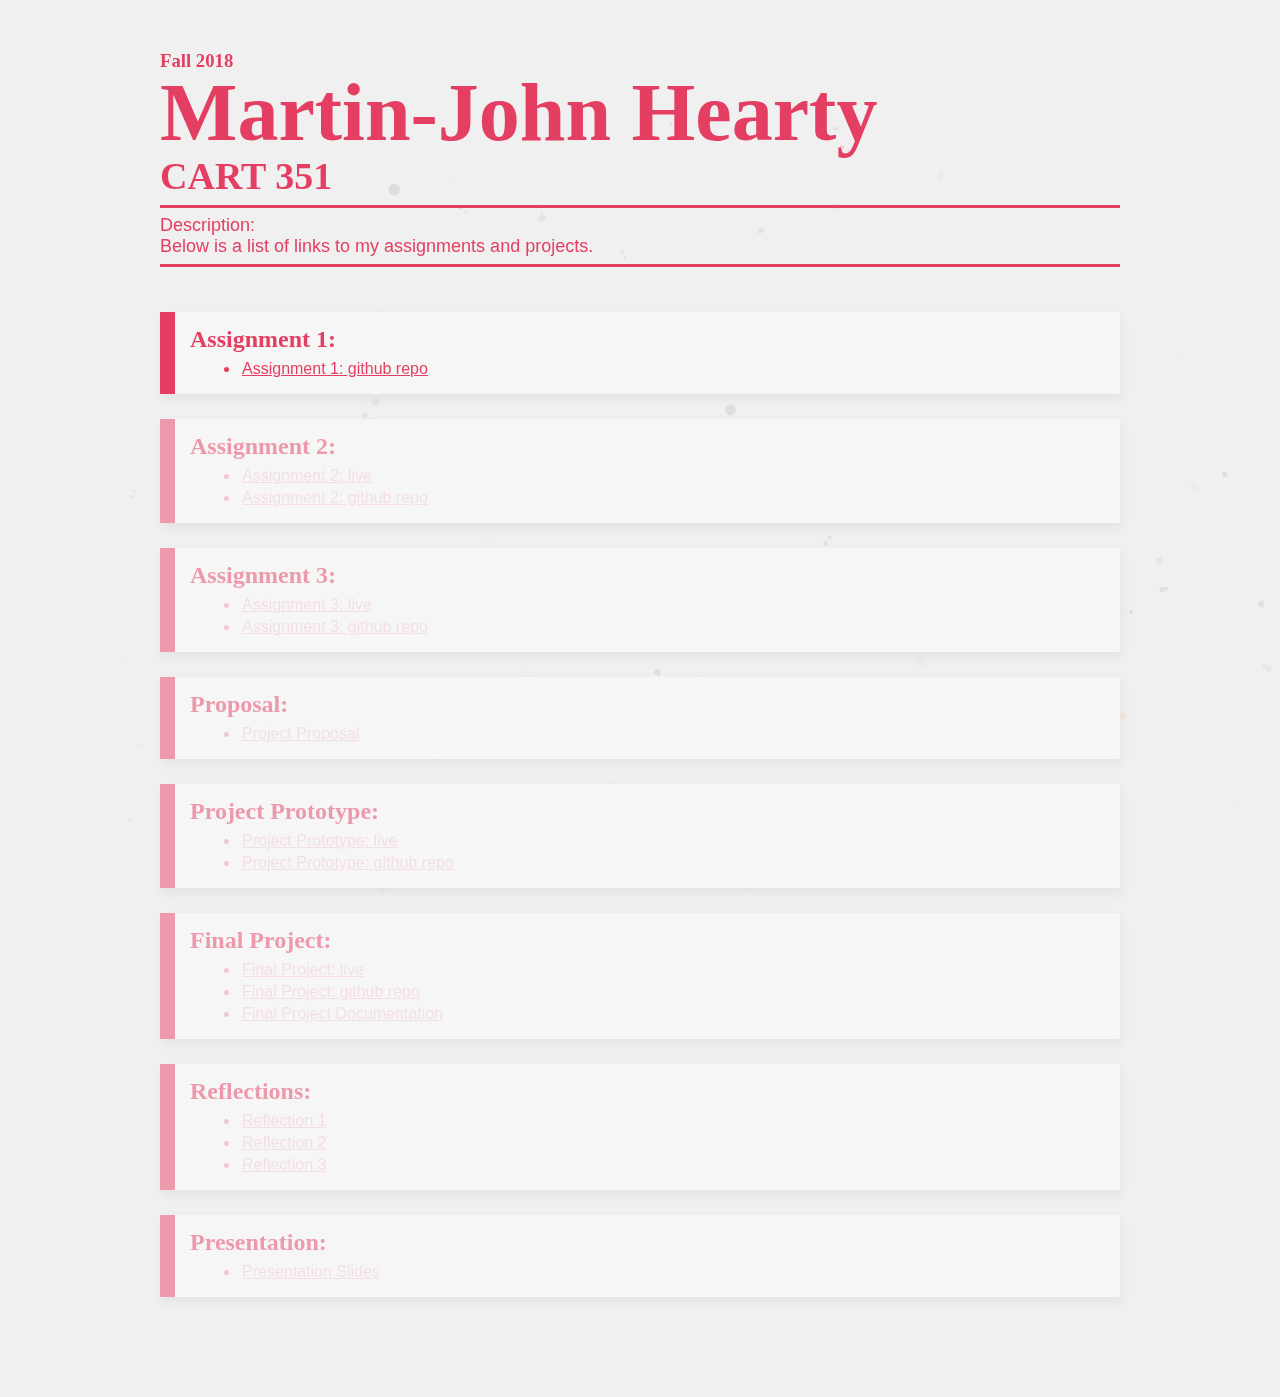
<file: Assignment1_Cart351/index.html>
<!DOCTYPE html>
<html lang="en" dir="ltr">
  <head>
    <meta charset="utf-8">
    <meta name="viewport" content="width=device-width,initial-scale=1">
    <meta name="author" content="Martin-John Hearty"/>
    <meta name="description" content="A list of links to my assignments and projects for Cart 351."/>
    <title>MJH CART 351</title>
    <link rel="stylesheet" type="text/css" href="css/main.css">
    <link rel="apple-touch-icon-precomposed" sizes="144x144" href="favicon/apple-touch-icon-144x144.png" />
    <link rel="apple-touch-icon-precomposed" sizes="120x120" href="favicon/apple-touch-icon-120x120.png" />
    <link rel="apple-touch-icon-precomposed" sizes="76x76" href="favicon/apple-touch-icon-76x76.png" />
    <link rel="icon" type="image/png" href="favicon/favicon-32x32.png" sizes="32x32" />
    <link rel="icon" type="image/png" href="favicon/favicon-16x16.png" sizes="16x16" />
    <script language="javascript" type="text/javascript" src="libraries/p5.min.js"></script>
    <script language="javascript" type="text/javascript" src="js/sketch.js"></script>
  </head>
  <body>
    <!-- the header div -->
    <header>
      <h3>Fall 2018</h3>
      <h1>Martin-John Hearty</h1>
      <h2>CART 351</h2>
      <hr>
        <p class="description">Description:<br>Below is a list of links to my assignments and projects.</p>
      <hr>
    </header>
    <!-- the main div -->
    <main>
      <div class="row_container">
        <div class="rows">
          <div class="vertical_line"></div>
          <h2>Assignment 1:</h2>
          <ul>
            <li><a href="https://github.com/MartinJohnH/CART-351-Assignment1" target="_blank"> Assignment 1: github repo</a></li>
          </ul>
        </div>
      </div>
      <div class="row_container">
        <div class="rows disable">
          <div class="vertical_line"></div>
          <h2>Assignment 2:</h2>
          <ul>
            <li><a href="https://hybrid.concordia.ca/m_hearty/pluvia/" target="_blank">Assignment 2: live</a></li>
            <li><a href="https://github.com/MartinJohnH/CART-351/tree/master/Assignment2_Cart%20351" target="_blank">Assignment 2: github repo</a></li>
          </ul>
        </div>
      </div>
      <div class="row_container">
        <div class="rows disable">
          <div class="vertical_line"></div>
          <h2>Assignment 3:</h2>
          <ul>
            <li><a href="#">Assignment 3: live</a></li>
            <li><a href="#">Assignment 3: github repo</a></li>
          </ul>
        </div>
      </div>
      <div class="row_container">
        <div class="rows disable">
          <div class="vertical_line"></div>
          <h2>Proposal:</h2>
          <ul>
            <li><a href="#">Project Proposal</a></li>
          </ul>
        </div>
      </div>
      <div class="row_container">
        <div class="rows disable">
          <div class="vertical_line"></div>
          <h2>Project Prototype:</h2>
          <ul>
            <li><a href="#">Project Prototype: live</a></li>
            <li><a href="#">Project Prototype: github repo</a></li>
          </ul>
        </div>
      </div>
      <div class="row_container">
        <div class="rows disable">
          <div class="vertical_line"></div>
          <h2>Final Project:</h2>
          <ul>
            <li><a href="#">Final Project: live</a></li>
            <li><a href="#">Final Project: github repo</a></li>
            <li><a href="#">Final Project Documentation</a></li>
          </ul>
        </div>
      </div>
      <div class="row_container">
        <div class="rows disable">
          <div class="vertical_line"></div>
          <h2>Reflections:</h2>
          <ul>
            <li><a href="#">Reflection 1</a></li>
            <li><a href="#">Reflection 2</a></li>
            <li><a href="#">Reflection 3</a></li>
          </ul>
        </div>
      </div>
      <div class="row_container">
        <div class="rows disable">
          <div class="vertical_line"></div>
          <h2>Presentation:</h2>
          <ul>
            <li><a href="#">Presentation Slides</a></li>
          </ul>
        </div>
      </div>
    </main>
  </body>
</html>
</file>
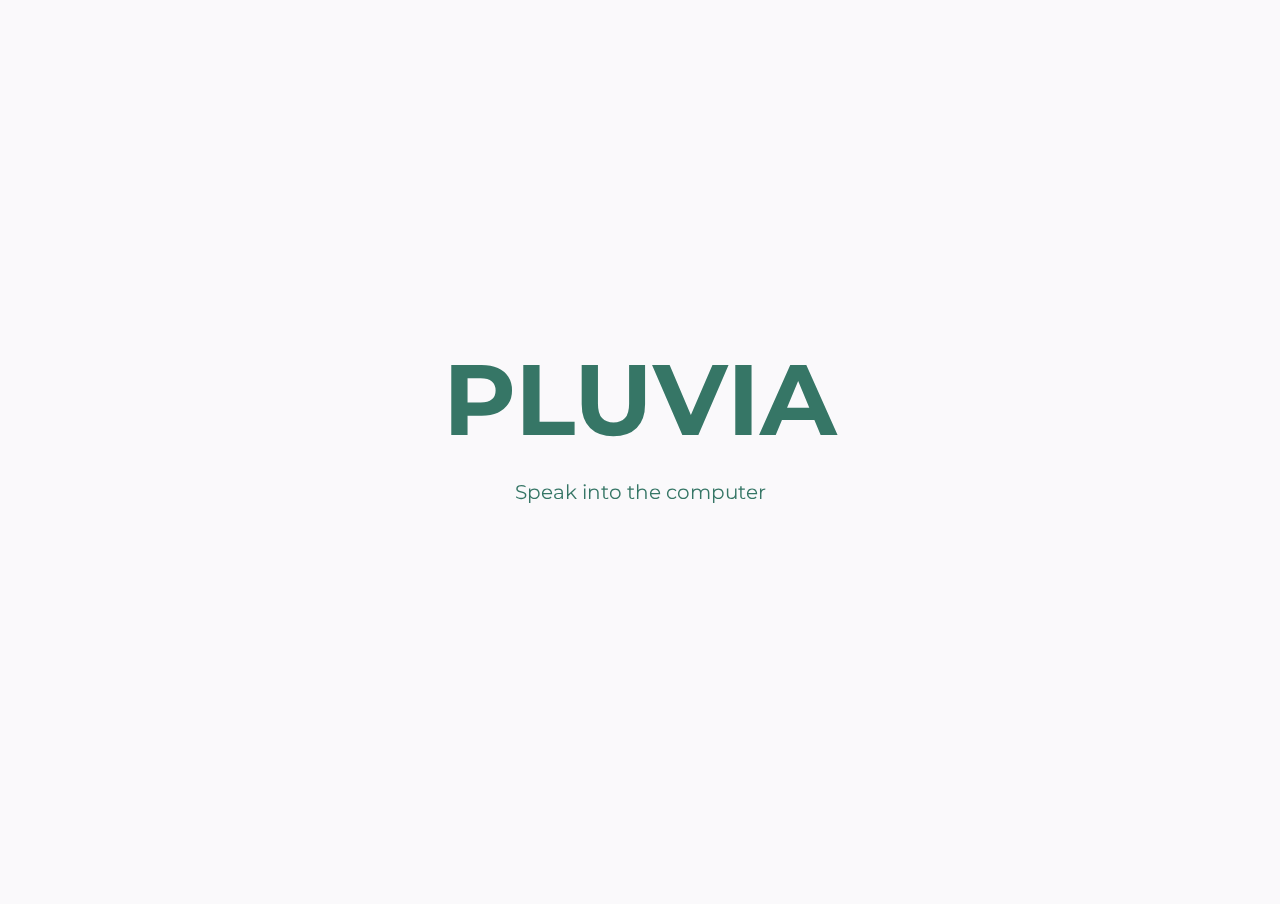
<file: Assignment2_Cart 351/index.html>
<!DOCTYPE html>
<html lang="en" dir="ltr">
  <head>
    <meta charset="utf-8">
    <title>PLUVIA</title>
    <meta name="viewport" content="width=device-width, initial-scale=1.0">
    <meta name="application-name" content="PLUVIA"/>
    <meta name="description" content="Cart 351 - Assignment 2, fall 2018" />
    <meta name="keywords" content="speech recognition, sound, animtion, cart 351, assignment" />
    <meta name="author" content="Martin-John Hearty & Andrea Mestre"/>
    <link rel="apple-touch-icon-precomposed" sizes="152x152" href="favicon/apple-touch-icon-152x152.png" />
    <link rel="apple-touch-icon-precomposed" sizes="144x144" href="favicon/apple-touch-icon-144x144.png" />
    <link rel="apple-touch-icon-precomposed" sizes="76x76" href="favicon/apple-touch-icon-76x76.png" />
    <link rel="icon" type="image/png" href="favicon/favicon-32x32.png" sizes="32x32" />
    <link rel="icon" type="image/png" href="favicon/favicon-16x16.png" sizes="16x16" />
    <link href="https://fonts.googleapis.com/css?family=Montserrat" rel="stylesheet">
    <style>
    #title{
      font-family: "Montserrat";
      font-size: 100px;
      color: #367666;
      text-align: center;
      animation-name: text-fade-in;
      animation-duration: 5s;
      margin: 0;
      transition: 1.5s opacity;
    }
    #instructions{
      font-family: "Montserrat";
      font-size: 20px;
      color: #367666;
      text-align: center;
      animation-name: text-fade-in;
      animation-duration: 7s;
      transition: 1.5s opacity;
    }
    @keyframes text-fade-in {
      from {opacity: 0;}
      to {opacity: 100;}
    }
 </style>
    <script language="javascript" type="text/javascript" src="libraries/p5.min.js"></script>
    <script language="javascript" type="text/javascript" src="libraries/p5.sound.min.js"></script>
    <script language="javascript" type="text/javascript" src="libraries/p5.speech.min.js"></script>
    <script language="javascript" type="text/javascript" src="js/sketch.js"></script>
    <script language="javascript" type="text/javascript" src="js/rippleObject.js"></script>
  </head>
  <body style="background-color: #FAF9FB; margin:0px; overflow: hidden;">
    <div class="loadScreen" style="position: absolute;top:50%;left: 50%;transform: translate(-50%, -60%);">
      <h1 id="title">PLUVIA</h1>
      <p id="instructions"></p>
    </div>
    <div id="p5_loading" style="position: absolute;"></div>
  </body>

</html>
</file>
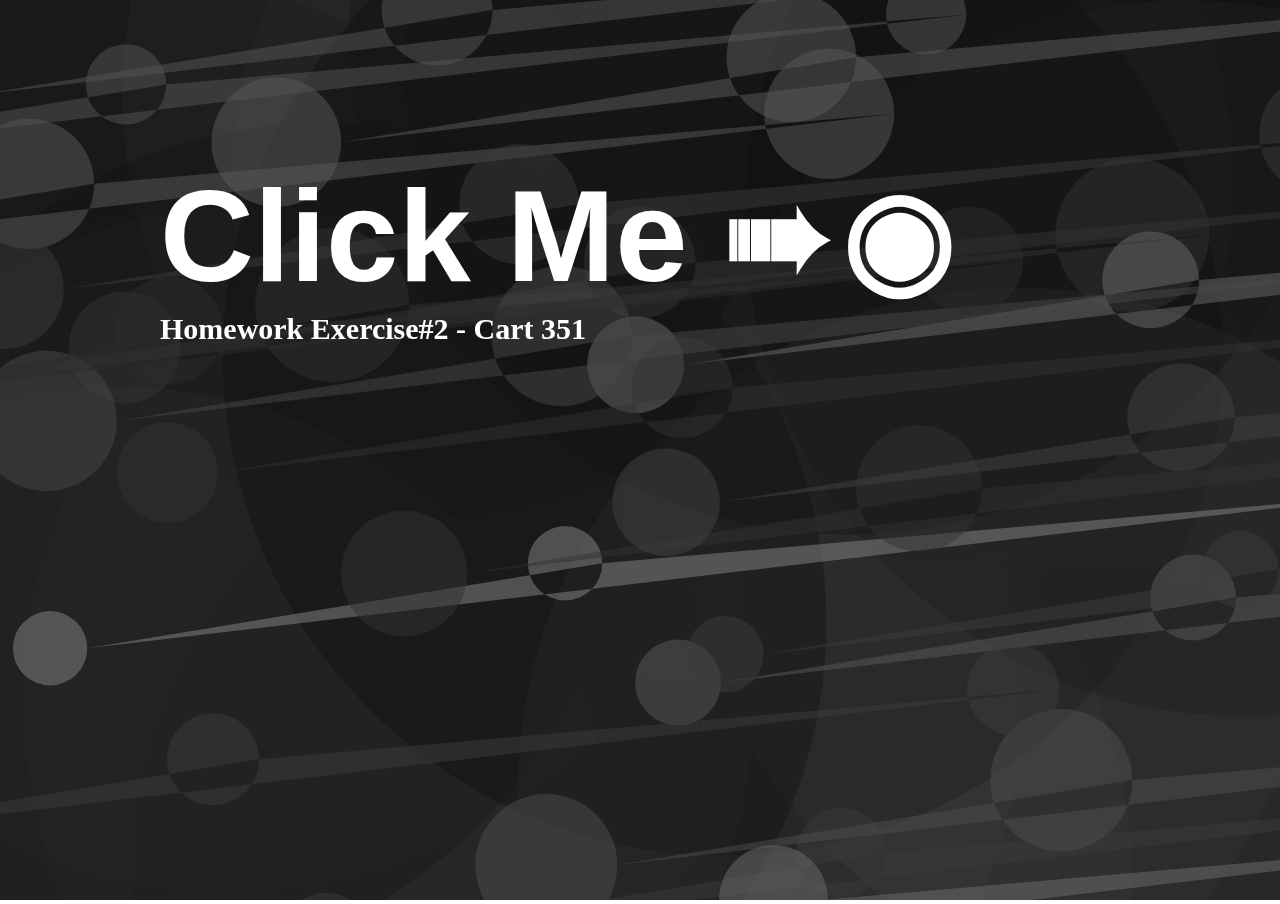
<file: Exercise2_Cart351/index.html>
<!DOCTYPE html>
<html>
<head>
  <title> EXERCISE 2 </title>
   <link rel="apple-touch-icon-precomposed" sizes="152x152" href="favicon/apple-touch-icon-152x152.png" />
   <link rel="apple-touch-icon-precomposed" sizes="144x144" href="favicon/apple-touch-icon-144x144.png" />
   <link rel="apple-touch-icon-precomposed" sizes="76x76" href="favicon/apple-touch-icon-76x76.png" />
   <link rel="icon" type="image/png" href="favicon/favicon-32x32.png" sizes="32x32" />
   <link rel="icon" type="image/png" href="favicon/favicon-16x16.png" sizes="16x16" />
  <style>
  body{
    margin:0;
    padding:0;
    overflow: hidden;
  }
  canvas{
    background:black;
    margin:0;
    padding:0;
  }
  h1{
    color: #ffffff;
    position: relative;
    margin: 10px;
    margin-bottom: 0px;
    font-family: Helvetica, sans-serif;
    font-size: 130px;
    z-index: 1;
    -webkit-user-select: none;
  }
  h3{
    color: #ffffff;
    position: relative;
    margin: 10px;
    margin-top: 0px;
    font-family: serif;
    font-size: 30px;
    z-index: 1;
    -webkit-user-select: none;
  }
  .text{
    position: absolute;
    margin: 150px;

  }
  #button:hover{
    opacity: 0.75;
  }
  </style>
  <script>

  window.onload = function(){
    let canvas = document.getElementById('testCanvas');
    let canvasContext = canvas.getContext('2d');
    canvas.width = window.innerWidth;
    canvas.height = window.innerHeight;

    //let ellipse1 = new myRunningEllipse(canvas.width/2,canvas.height/2, 15,"#75787B", "#292C34");
    const MAX_ELLIPSES = 20;
    const MAX_BGELLIPSES = 20;
    let ellipseList = [];
    let bgEllipseList = [];
    for (let i =0; i< MAX_BGELLIPSES;i++){
      bgEllipseList.push(new bgEllipse((Math.random(0,1)*canvas.width),(Math.random(0,1)*canvas.height), 500, Math.floor(Math.random()*(75-12+1)+12),i, 33));
    }
    for (let i =0; i< MAX_ELLIPSES;i++){
      ellipseList.push(new pulsatingEllipse((Math.random(0,1)*canvas.width),(Math.random(0,1)*canvas.height), Math.floor(Math.random()*(65-25+1)+25),Math.floor(Math.random()*(150-40+1)+40), "#292C34", (Math.floor(Math.random(0,1)*4))+1));
    }
    let timer = setInterval(pulse,1000);
    let toggle = false;
    function pulse(){
      toggle = !toggle;
    }
    let timer2 = setInterval(pulse2, 300);
    let toggle2 = false;
    function pulse2(){
      toggle2 = !toggle2;
    }
    let arrow = document.getElementById("arrow");
    let button = document.getElementById("button");
    let keyCliked = false;
    let j = 10;
    var myWindow;
    let black_colour = 1;

    document.body.onkeyup = function(e){
      if(e.keyCode === 27){
        keyCliked = true;
        j = 10;
      }
    }
    setInterval(textSize, 100);
    let textTimer = false;
    function textSize()
    {
      textTimer = !textTimer;
    }

    let header = document.getElementById("header");
    let isMousePressedDown = true;
    header.addEventListener('mousedown', (event) => {
      isMousePressedDown = true;
      requestAnimationFrame(runAni2);
      function runAni2(){
        if(isMousePressedDown){
          if(textTimer){
            header.style.fontSize = "150px";
          }else{
            header.style.fontSize = "130px";
          }
          requestAnimationFrame(runAni2);
        }
      }

    });
    header.addEventListener('mouseup', (event) => {
      header.style.fontSize = "130px";
      isMousePressedDown = false;
    });

    button.addEventListener('click', (event) => {
        if(j >= 900){
          keyCliked = true;
          j = 10;
          black_colour = black_colour*-1;
          if(black_colour === -1){
            document.body.style.filter = "invert(100%)";
          }else{
            document.body.style.filter = "invert(0%)";
          }
          return;
        }
        keyCliked = false;
        let left = (screen.width);
        let top = ((screen.height));
        myWindow = window.open(`animated.html?|${j}|${black_colour}`, "myWindow", `width=${canvas.width-j},height=${canvas.height-j}, top= ${top} , left= ${left}`);
        j+=100;
        setTimeout(delay, 1500);
        function delay() {
          myWindow.close();
          if(!keyCliked){
            document.getElementById('button').click();
          }
        }
    });

    requestAnimationFrame(runAni);
    function runAni(){
      canvasContext.clearRect(0, 0, canvas.width, canvas.height);
      for (let i =0; i< MAX_BGELLIPSES;i++){
        bgEllipseList[i].render();
      }
      for (let i =0; i< MAX_ELLIPSES;i++){
        ellipseList[i].render(toggle);
      }

      requestAnimationFrame(runAni);
    }

    function pulsatingEllipse(x,y,r,c,s,gS){
      this.xPos = x;
      this.yPos = y;
      this.radius = r;
      this.fillColour = c;
      this.stroleColour = s;
      this.growthSpeed = gS;
      this.render = function(toggle){
        if(!toggle){
          this.radius+=(this.growthSpeed+2)/10;
        }else{
          this.radius-=(this.growthSpeed+2)/10;
        }
        if(this.radius <= 0){
          this.radius = 0.2;
        }
        if(!toggle2){
          arrow.style.marginLeft = "-5px";
          button.style.marginLeft = "+5px";
        }else{
          arrow.style.marginLeft = "0px";
          button.style.marginLeft = "0px";
        }
        canvasContext.fillStyle = `rgba(${this.fillColour},${this.fillColour},${this.fillColour}, 0.5)`;
        canvasContext.strokeStyle = this.stroleColour;
        canvasContext.lineWidth = 4;
        canvasContext.beginPath();
        canvasContext.arc(this.xPos,this.yPos,this.radius,0, Math.PI * 2, true);
        canvasContext.arc(this.xPos+800,this.yPos-70,this.radius,0, Math.PI * 2, true);
        canvasContext.arc(this.xPos-515,this.yPos+85,this.radius,0, Math.PI * 2, true);
        canvasContext.fill();
        //canvasContext.stroke();
        canvasContext.closePath();
      }
    }
    function bgEllipse(x,y,r,c,id,turn, s){
      this.xPos = x;
      this.yPos = y;
      this.radius = r;
      this.fillColour = c;
      this.strokeColour = s;
      this.ellipseID = id;
      this.isPressed =false;

      this.fillOpacity = 0.4;

      this.render =function(){
        canvasContext.fillStyle = `rgba(${this.fillColour},${this.fillColour},${this.fillColour}, ${this.fillOpacity})`;
        canvasContext.strokeStyle = this.strokeColour;
        canvasContext.beginPath();
        canvasContext.arc(this.xPos,this.yPos,this.radius,0,Math.PI * 2,true);
        canvasContext.fill();
        canvasContext.closePath();
      }
      this.hitTestDown =function(event){
       //use distance formula
       if(Math.sqrt(Math.pow((event.clientX-this.xPos),2) + Math.pow((event.clientY - this.yPos),2))< this.radius){
         this.isPressed = true;
         //console.log(`ellipse ${this.ellipseID} was pressed: ${this.isPressed} `);
       }
     }
    }
  } //on load

  window.onresize = function(){
    let canvas = document.getElementById('testCanvas');
    let canvasContext = canvas.getContext('2d');
    canvas.width = window.innerWidth;
    canvas.height = window.innerHeight;
  }

  </script>
</head>
<body style="filter: invert(0%);">
  <div class="text">
    <h1> <span id="header" style="font-size: 130px;">Click Me</span> <span id="arrow" style="margin-left:0px; padding-right:10px;">&#10144;</span><span id="button" style="margin-left:0px; cursor: pointer; -webkit-user-select: none;">&#9673;</span></h1>
    <h3>Homework Exercise#2 - Cart 351</h3>
  </div>
  <canvas id="testCanvas">
</body>
</html>
</file>
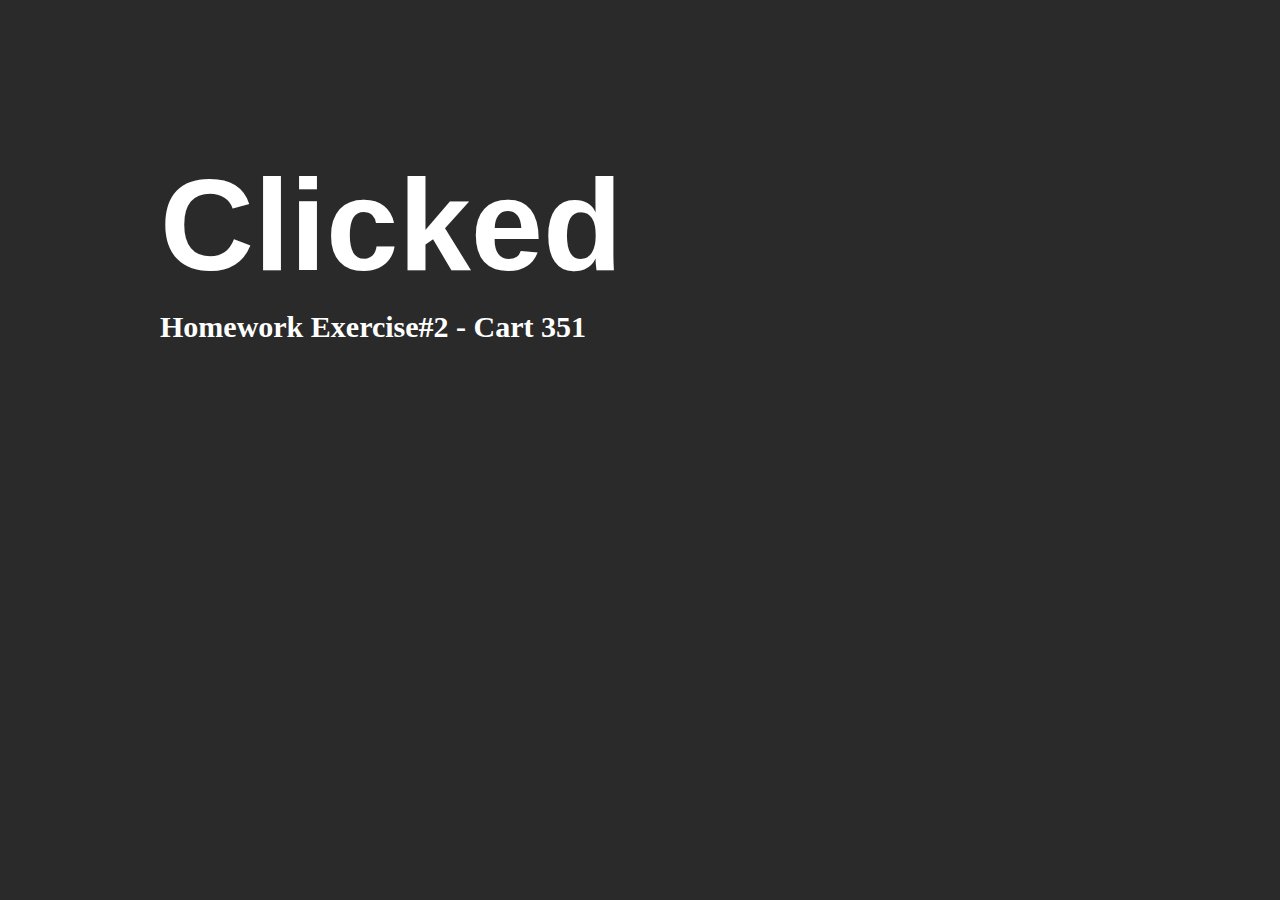
<file: Exercise2_Cart351/animated.html>
<!DOCTYPE html>
<html lang="en" dir="ltr">
  <head>
    <meta charset="utf-8">
    <title></title>
    <style>
    body{
      margin:0;
      padding:0;
      overflow: hidden;
    }
    canvas{
      margin:0;
      padding:0;
    }
    h1{
      position: relative;
      margin: 10px;
      font-family: Helvetica, sans-serif;
      z-index: 1;
      -webkit-user-select: none;
      animation: wiggle 0.2s infinite;
    }
    h3{
      position: relative;
      margin: 10px;
      font-family: serif;
      font-size: 30px;
      z-index: 1;
      -webkit-user-select: none;
      animation: wiggle 0.2s infinite;
    }
    .text{
      position: absolute;
      animation: wiggle 0.4s infinite;
    }
    @keyframes wiggle {
      0% { transform: rotate(0deg); }
      80% { transform: rotate(0deg); }
      85% { transform: rotate(5deg); }
      95% { transform: rotate(-5deg); }
      100% { transform: rotate(0deg); }
    }

    </style>
    <script>
    let w = window.innerWidth;
    let h = window.innerHeight;

    window.onload = function(){
      let words = window.location.href.split('|');
      let b3 = words[2];
      let text = document.getElementById('text');
      let header = document.getElementById('header');
      console.log(b3);
      if(b3 === "1"){
        document.body.style.backgroundColor = "#2A2A2A";
        text.style.color = "#ffffff";
      }else if(b3 === "-1"){
        document.body.style.backgroundColor = "#DEDEDE";
        text.style.color = "#000000";
      }

      let wordList = [];
      wordList.push("Clicked");
      wordList.push("What's going on?");
      wordList.push("Why are you doing this?");
      wordList.push("Hello?");
      wordList.push("Anyone?");
      wordList.push("Is this the end?");
      wordList.push("Make it stop!");
      wordList.push("Noooooooooooo");

      let margins = 75;

      //10, 85, 160, 235, 310, 385, 460
      if((words[1]) == 10){
        header.innerHTML = wordList[0];
      }else if((words[1]) == 110){
        header.innerHTML = wordList[1];
      }else if((words[1]) == 210){
        text.style.margin = `${margins}px ${margins}px ${margins}px ${margins}px`;
        header.innerHTML = wordList[2];
      }else if((words[1]) == 310){
        text.style.margin = `${margins}px ${margins}px ${margins}px ${margins}px`;
        header.innerHTML = wordList[3];
      }else if((words[1]) == 410){
        text.style.margin = `${margins}px ${margins}px ${margins}px ${margins}px`;
        header.innerHTML = wordList[4];
      }else if((words[1]) == 510){
        text.style.margin = `${margins-30}px ${margins-30}px ${margins-30}px ${margins-30}px`;
        header.style.fontSize = "103px";
        header.innerHTML = wordList[5];
      }else if((words[1]) == 610){
        text.style.margin = `${margins-70}px ${margins-70}px ${margins-70}px ${margins-70}px`;
        header.style.fontSize = "103px";
        header.innerHTML = wordList[6];
      }else if((words[1]) == 710){
        text.style.margin = `${margins-90}px ${margins-90}px ${margins-90}px ${margins-90}px`;
        header.style.fontSize = "103px";
        header.innerHTML = wordList[7];
      }
    }
    //he window resizes 35 times before it should close close.

    </script>
  </head>
  <body style="background-color: #2A2A2A;">
    <div id="text" style="margin: 150px 150px 150px 150px; color: #ffffff;">
      <h1 id="header" style="font-size: 130px;">Clicked</h1>
      <h3>Homework Exercise#2 - Cart 351</h3>
    </div>
  </body>
</html>
</file>
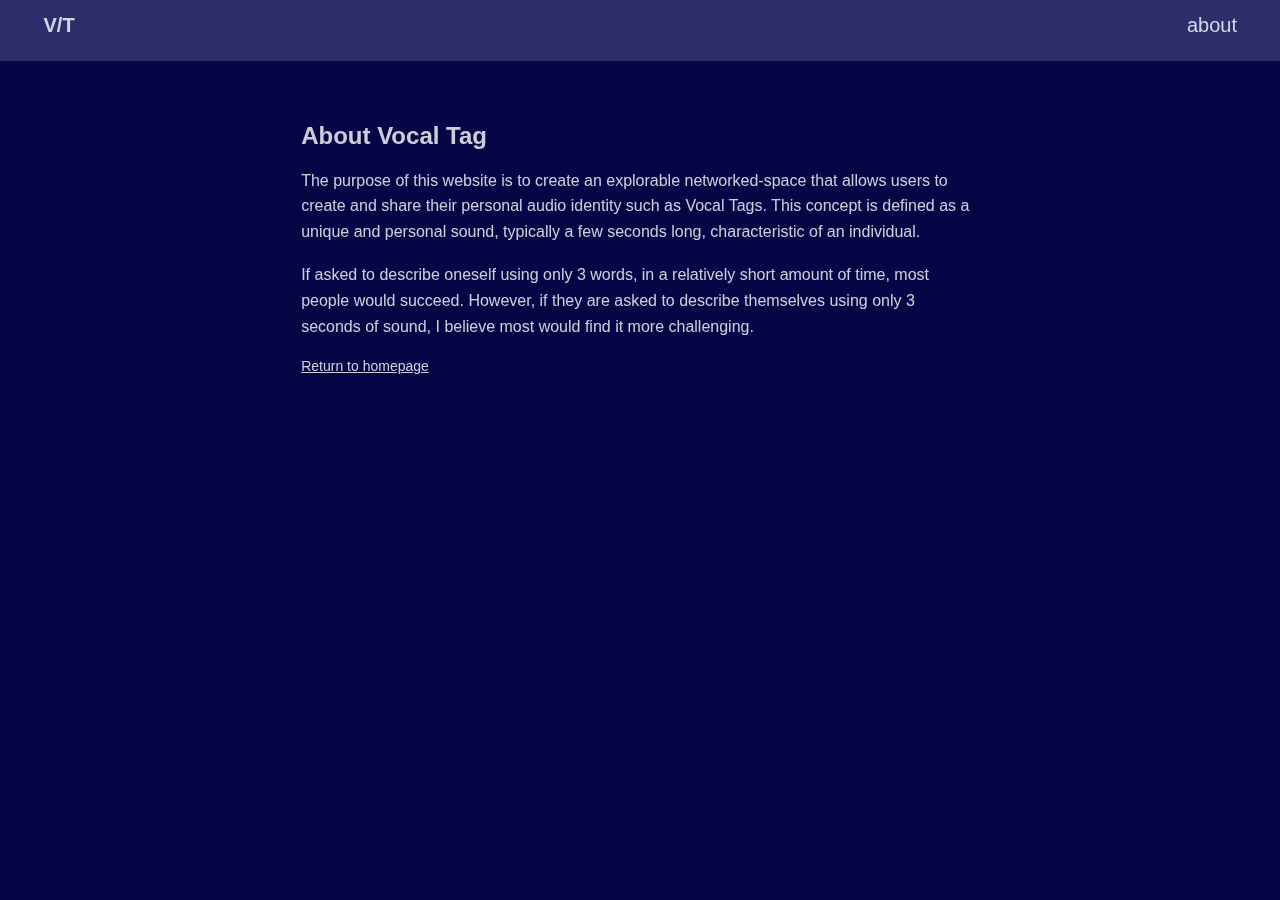
<file: FinalProject_Cart351/public/about.html>
<!DOCTYPE html>
<html lang="en" dir="ltr">
  <head>
    <meta charset="utf-8">
    <meta name="viewport" content="width=device-width,initial-scale=1">
    <meta name="author" content="Martin-John Hearty">
    <meta name="description" content="A Vocal Tag is a short, personalized, sound clip that you record, upload, and share. Create Yours!">
    <meta name="keywords" content="vocal, tag, audio, drop, beat, clip, voice, recording, sounds">
    <meta name="title" content="Vocal Tag - Short, Personalized, Sound Clips">
    <title>Vocal Tag</title>
    <link rel="stylesheet" type="text/css" href="css/main.css">
  </head>
  <body style="background-color: #060647">
    <div id="main_grid" class="grid_container">

      <div id="headerLeft" class="headerLeft">
        <div class="empty_header"></div>
        <div class="empty_headerR"></div>
        <div class="empty_headerL"></div>
        <a id="logo" href="./">V/T</a>
      </div>

      <div class="headerMid">
        <div id="arch" class="arch">
          <div class="empty_header"></div>
          <div class="empty_header2"></div>
          <div class="empty_headerR"></div>
          <div class="empty_headerL"></div>
          <div class="empty_headerR2"></div>
          <div class="empty_headerL2"></div>
          <div class="plus_button_area"></div>
          <div class="plus_button_area2"></div>
        </div>
      </div>

      <div id="headerRight" class="headerRight">
        <div class="empty_header"></div>
        <div class="empty_headerR"></div>
        <div class="empty_headerL"></div>
        <a id="about" href="#">about</a>
      </div>
      <div class="aboutText">
        <h2>About Vocal Tag</h2>
        <br>
        <p>The purpose of this website is to create an explorable networked-space that allows users to create and share their personal audio identity such as Vocal Tags. This concept is defined as a unique and personal sound, typically a few seconds long, characteristic of an individual.</p>
        <br>
        <p>If asked to describe oneself using only 3 words, in a relatively short amount of time, most people would succeed. However, if they are asked to describe themselves using only 3 seconds of sound, I believe most would find it more challenging.</p>
        <br>
        <a class="backButton" href="./">Return to homepage</a>
      </div>
      </div>
  </body>
</html>
</file>
<file: Assignment1_Cart351/css/main.css>
body {
  margin: 0 auto;
  width: 75vw;
  padding: 0px;
  background-color: #F0F0F0;
}
canvas {
  position:fixed;
  top: 0;
  left: 0;
  z-index: -1;
}
header {
  margin: 50px 0px 25px 0px;
}
header h1, header h2, header h3 {
  margin: 0px;
  font-family: 'Didot', serif;
  letter-spacing: 0px;
  color: #E43F62;
}
header h1 {
  line-height: 65px;
  font-size: 65px;
}
header h2 {
  font-size: 38px;
}
header hr {
  margin: 7px 0px 7px 0px;
  height: 3px;
  border: none;
  background: #E43F62;
}
header p.description {
  margin: 0px;
  font-size: 18px;
  font-family: sans-serif;
  color: #E43F62;
}
main {
  margin: 45px 0px 100px 0px;
}
main h2 {
  position: relative;
  margin: 12px 0px 0px 30px;
  font-family: 'Didot', serif;
  letter-spacing: 0px;
  color: #E43F62;
}
.rows {
  position: relative;
  margin: 25px 0px 25px 0px;
  padding: 2px 0px 2px 0px;
  min-height: 60px;
  background-color: #F6F6F6;
  box-shadow: 2px 5px 10px #E3E3E3;
  transition: all ;
  transition-timing-function: cubic-bezier(0.42, 0, 0.58, 1);
  transition: 0.5s;
  display: block;
  flex-flow: row wrap;
}
.row_container:hover .rows {
  left: -25px;
}
.row_container:hover .rows > .vertical_line {
  background-color: #FF8F00;
}
.row_container:hover .rows > h2, .row_container:hover .rows > ul li, .row_container:hover .rows > ul li a {
  color: #FF8F00;
}
.vertical_line {
  position: absolute;
  top:0px;
  width: 15px;
  height: 100%;
  background-color: #E43F62;
}
ul {
  position: relative;
  margin: 5px 40px 12px 40px;
  flex-flow: row wrap;
}
li {
  color: #E43F62;
}
a {
  display: block;
  padding: 2px;
  font-family: sans-serif;
  color: #E43F62;
}
.disable :not(.rows) {
  cursor: not-allowed;
  opacity: 0.5;
}
@media only screen and (min-width: 768px) {
  header h1 {
    line-height: 82px;
    font-size: 82px;
  }
}
</file>
<file: FinalProject_Cart351/public/css/main.css>
/* declaring variables */
:root {
  --font-sans-serif: 'Open Sans', sans-serif;
  --header-color: rgba(58, 60, 120, 0.75);
  --button-color: rgba(20, 20, 20, 0.25);
  --button-color-hover: rgba(20, 20, 20, 0.5);
  --green-acent: rgba(106, 188, 59, 1);
  --link-size: 20px;
  --text-color: rgba(255, 255, 255, 0.8);
}

* { margin: 0; overflow: hidden; padding: 0; }
body { position:fixed; }
#defaultCanvas0 { opacity: 0.65; position: absolute; top: 0; z-index: -10; }
#soundWaveCanvas { height: 100%; width: 100%;}

/* anchor tags */
a { color: var(--text-color); font-family: var(--font-sans-serif); font-size: var(--link-size); text-decoration: none; }
    a#logo {
      background-color: var(--header-color);
      font-weight: bold;
      padding-top: 1.5vh;
      padding-left: 0.5px;
    }
    a#about {
      background-color: var(--header-color);
      font-weight: lighter;
      grid-area: about;
      text-align: right;
      padding-top: 1.5vh;
    }
    a.backButton{
      font-size: 14px;
      text-decoration: underline;
    }

/* header tags */
h1 { color: var(--text-color); font-family: var(--font-sans-serif); }
    .title h1 {
      font-size: 65px;
      transform: scale(1,1.2); /* W3C */
        -webkit-transform: scale(1,1.2); /* Safari and Chrome */
        -moz-transform: scale(1,1.2); /* Firefox */
        -ms-transform: scale(1,1.2); /* IE 9 */
        -o-transform: scale(1,1.2); /* Opera */
    }
    .header_instructions h1 {
      font-size: 40px;
    }

h2 { color: var(--text-color); font-family: var(--font-sans-serif); }


h4 { color: var(--text-color); font-family: var(--font-sans-serif); }
    .title h4 {
      font-size: 20px;
      font-weight: lighter;
    }
p{ color: var(--text-color); font-family: var(--font-sans-serif); font-size: 16px;}
    .aboutText p{
      line-height: 1.6;
    }

.title {
  grid-area: title;
  margin-top: 70px;
  text-align: center;
}
.aboutText{
  grid-column: 2/3;
  grid-row: 2/3;
}
fieldset{
  border:0 none;
}
input[type=file]{
  height: 100%;
  width: 100%;
  background-color: #fff;
  opacity: 0;
  grid-row: 1/3;
  grid-column: 1/2;
}
.submit_Container{
  height: 100%;
  width: 100%;
  background-color: #fff;
  opacity: 0;
  grid-row: 1/3;
  grid-column: 1/2;
  display: none;
}
input[type=submit]{
  height: 100%;
  width: 100%;
  background-color: #000;
  opacity: 0;
}
input[type=text]{
  display: none;
  opacity: 0;
}
audio{
  display: none;
}

/* girds */
.grid_container {
  display: grid;
  grid-template-areas:
    "headerLeft headerMid headerRight"
    ". nestedGrid ."
    ". nestedGrid ."
    "footer footer footer";
  grid-template-columns: 1fr 2.25fr 1fr;
  grid-template-rows: 2fr 11.2fr 0.6fr 1fr;
  height: 100vh;
  width: 100vw;
  z-index: -7;
}
.grid_container2 {
  display: grid;
  grid-template-areas:
    "headerLeft headerMid headerRight"
    ". nestedGrid ."
    ". nestedGrid ."
    "footer footer footer";
  grid-template-columns: 1fr 2.25fr 1fr;
  grid-template-rows: 2fr 11.2fr 0.6fr 1fr;
  height: 100vh;
  width: 100vw;
  z-index: -7;
}
.headerLeft {
  display: grid;
  grid-area: headerLeft;
  grid-template-areas:
    "emptyHeaderL logo emptyHeaderR"
    ". . .";
  grid-template-columns: 0.2fr 1fr 0.2fr;
  grid-template-rows: 1fr 1fr;
}
.headerLeft2 {
  display: grid;
  grid-area: headerLeft;
  grid-template-areas:
    "emptyHeaderL logo emptyHeaderR"
    "emptyHeader emptyHeader emptyHeader";
  grid-template-columns: 0.2fr 1fr 0.2fr;
  grid-template-rows: 1fr 1fr;
}
.headerMid {
  display: grid;
  grid-area: headerMid;
  grid-template-areas:
    " arch "
    " arch ";
  grid-template-columns: 1fr;
  grid-template-rows: 1fr 1fr;
}
.headerRight {
  display: grid;
  grid-area: headerRight;
  grid-template-areas:
    "emptyHeaderL about emptyHeaderR"
    ". . .";
  grid-template-columns: 0.2fr 1fr 0.2fr;
  grid-template-rows:  1fr 1fr;
}
.headerRight2 {
  display: grid;
  grid-area: headerRight;
  grid-template-areas:
    "emptyHeaderL about emptyHeaderR"
    "emptyHeader emptyHeader emptyHeader";
  grid-template-columns: 0.2fr 1fr 0.2fr;
  grid-template-rows:  1fr 1fr;
}
.empty_header {
  background-color: var(--header-color);
  grid-area: emptyHeader;
}
.empty_header2 {
  background-color: var(--header-color);
  grid-area: emptyHeader2;
}
.empty_headerR {
  background-color: var(--header-color);
  grid-area: emptyHeaderR;
}
.empty_headerR2 {
  background-color: var(--header-color);
  grid-area: emptyHeaderR2;
}
.empty_headerL {
  background-color: var(--header-color);
  grid-area: emptyHeaderL;
}
.empty_headerL2 {
  background-color: var(--header-color);
  grid-area: emptyHeaderL2;
}
.arch {
  display: grid;
  grid-area: arch;
  grid-template-areas:
    "emptyHeader emptyHeader emptyHeader"
    "emptyHeaderL plusButton emptyHeaderR"
    ". plusButton .";
    ". . .";
  grid-template-rows: 1fr 1fr 1fr 1fr;
  grid-template-columns: 2fr 1fr 2fr;
}
.arch2 {
  display: grid;
  grid-area: arch;
  grid-template-areas:
    "emptyHeader emptyHeader emptyHeader"
    "emptyHeaderL plusButton emptyHeaderR"
    "emptyHeaderL2 plusButton emptyHeaderR2"
    "emptyHeader2 emptyHeader2 emptyHeader2";
  grid-template-rows: 1fr 1fr 1fr 1fr;
  grid-template-columns: 2fr 1fr 2fr;
}
.plus_button_area {
  background-color: var(--header-color);
  grid-column: 2/3;
  grid-row: 2/3;
  z-index: -9;
}
.plus_button_area2 {
  background-color: var(--header-color);
  display: none;
  grid-column: 2/3;
  grid-row: 3/4;
  z-index: -9;
}
.plus_button {
  /* background: url('../images/circle.svg'); */
  background-color: #6abc3b;
  background-position: center;
  background-repeat: no-repeat;
  background-size: contain;

  -moz-background-clip: border;
  -webkit-background-clip: border;
  background-clip: border-box;

  -moz-background-clip: padding;
  -webkit-background-clip: padding;
  background-clip: padding-box;

  -moz-background-clip: content;
  -webkit-background-clip: content;
  background-clip: content-box;

  border: 7px solid rgba(0, 0, 0, 0.25);
  border-radius: 100%;
  grid-area: plusButton;
  height: 7vh;
  width: 7vh;
  margin: 0 auto;
  margin-top: -7px;
}
.plus_symbol {
  background: url('../images/circle.svg');
  background-repeat: no-repeat;
  height: 7vh;
  width: 7vh;
  margin: 0 auto;
  transition: background 0.2s ease-in;
}
.plus_symbol:hover {
  background: url('../images/circle2.svg');
  background-repeat: no-repeat;
  height: 7vh;
  width: 7vh;
  margin: 0 auto;
  transition: background 0.2s ease-in;
}
.plus_symbol2 {
  animation: rotate-plus 0.2s cubic-bezier(.62,0,.71,.7) 0s 1 normal forwards;
    -webkit-animation: rotate-plus 0.2s cubic-bezier(.62,0,.71,.7) 0s 1 normal forwards;
    -moz-animation: rotate-plus 0.2s cubic-bezier(.62,0,.71,.7) 0s 1 normal forwards;
    -ms-animation: rotate-plus 0.2s cubic-bezier(.62,0,.71,.7) 0s 1 normal forwards;
    -o-animation: rotate-plus 0.2s cubic-bezier(.62,0,.71,.7) 0s 1 normal forwards;
  background: url('../images/circle.svg');
  background-repeat: no-repeat;
  height: 7vh;
  width: 7vh;
  margin: 0 auto;
  transition: background 0.15s ease-in;
}
.plus_symbol2:hover {
  animation: rotate-plus 0.2s cubic-bezier(.62,0,.71,.7) 0s 1 normal forwards;
    -webkit-animation: rotate-plus 0.2s cubic-bezier(.62,0,.71,.7) 0s 1 normal forwards;
    -moz-animation: rotate-plus 0.2s cubic-bezier(.62,0,.71,.7) 0s 1 normal forwards;
    -ms-animation: rotate-plus 0.2s cubic-bezier(.62,0,.71,.7) 0s 1 normal forwards;
    -o-animation: rotate-plus 0.2s cubic-bezier(.62,0,.71,.7) 0s 1 normal forwards;
  background: url('../images/circle2.svg');
  background-repeat: no-repeat;
  height: 7vh;
  width: 7vh;
  margin: 0 auto;
  transition: background 0.15s ease-in;
}
.plus_symbol3 {
  animation: rotate-plus2 0.12s cubic-bezier(.62,0,.71,.7) 0s 1 normal forwards;
    -webkit-animation: rotate-plus2 0.12s cubic-bezier(.62,0,.71,.7) 0s 1 normal forwards;
    -moz-animation: rotate-plus2 0.12s cubic-bezier(.62,0,.71,.7) 0s 1 normal forwards;
    -ms-animation: rotate-plus2 0.12s cubic-bezier(.62,0,.71,.7) 0s 1 normal forwards;
    -o-animation: rotate-plus2 0.12s cubic-bezier(.62,0,.71,.7) 0s 1 normal forwards;
  background: url('../images/circle.svg');
  background-repeat: no-repeat;
  height: 7vh;
  margin: 0 auto;
  width: 7vh;
  transition: background 0.15s ease-in;
}
.plus_symbol3:hover {
  background: url('../images/circle2.svg');
  background-repeat: no-repeat;
  height: 7vh;
  width: 7vh;
  margin: 0 auto;
  transition: background 0.15s ease-in;
}
@keyframes rotate-plus {
  from {transform: rotate(0deg);}
  to {transform: rotate(45deg);}
}
@-webkit-keyframes rotate-plus {
  from {transform: rotate(0deg);}
  to {transform: rotate(45deg);}
}
@-moz-keyframes rotate-plus {
  from {transform: rotate(0deg);}
  to {transform: rotate(45deg);}
}
@-ms-keyframes rotate-plus {
  from {transform: rotate(0deg);}
  to {transform: rotate(45deg);}
}
@-o-keyframes rotate-plus {
  from {transform: rotate(0deg);}
  to {transform: rotate(45deg);}
}

@keyframes rotate-plus2 {
  from {transform: rotate(45deg);}
  to {transform: rotate(0deg);}
}
@-webkit-keyframes rotate-plus2 {
  from {transform: rotate(45deg);}
  to {transform: rotate(0deg);}
}
@-moz-keyframes rotate-plus2 {
  from {transform: rotate(45deg);}
  to {transform: rotate(0deg);}
}
@-ms-keyframes rotate-plus2 {
  from {transform: rotate(45deg);}
  to {transform: rotate(0deg);}
}
@-o-keyframes rotate-plus2 {
  from {transform: rotate(45deg);}
  to {transform: rotate(0deg);}
}
.nested_grid {
  display: grid;
  grid-area: nestedGrid;
  grid-template-areas:
    "header_instructions header_instructions header_instructions header_instructions header_instructions"
    "title title title title title"
    "title title title title title"
    "title title title title title"
    ". . . . .";
  grid-template-columns: 1fr 0.1fr 1fr 0.1fr 1fr;
  grid-template-rows: 1fr 1fr 1fr 1fr 1fr;
}
.nested_grid2 {
  animation: fade-in 0.2s cubic-bezier(.62,0,.71,.7) 0.2s 1 normal forwards;
    -webkit-animation: fade-in 0.2s cubic-bezier(.62,0,.71,.7) 0.2s 1 normal forwards;
    -moz-animation: fade-in 0.2s cubic-bezier(.62,0,.71,.7) 0.2s 1 normal forwards;
    -ms-animation: fade-in 0.2s cubic-bezier(.62,0,.71,.7) 0.2s 1 normal forwards;
    -o-animation: fade-in 0.2s cubic-bezier(.62,0,.71,.7) 0.2s 1 normal forwards;
  display: grid;
  grid-area: nestedGrid;
  grid-template-areas:
  "header_instructions header_instructions header_instructions header_instructions header_instructions"
    "button1 . button2 . button3"
    ". . . . ."
    "sound_wave_container sound_wave_container sound_wave_container sound_wave_container sound_wave_container"
    "sound_wave_container sound_wave_container sound_wave_container sound_wave_container sound_wave_container"
    "sound_wave_container sound_wave_container sound_wave_container sound_wave_container sound_wave_container";
  grid-template-columns: 1fr 0.15fr 1fr 0.15fr 1fr;
  grid-template-rows: 1fr 1fr 0.1fr 1fr 1fr 1fr;
  opacity: 0;
}
.header_instructions{
  grid-area: header_instructions;
  display: none;
}
.button1 {
  border-radius: 10px;
  display: grid;
  grid-area: button1;
  grid-template-areas:
  "microContainer . uploadContainer";
  grid-template-columns: 1fr 0.05fr 1fr;
  grid-template-rows: 1fr;
  height: 65%;
  margin: auto;
  width: 100%;
}
.micro_Container {
  background-color: var(--button-color);
  display: none;
  grid-area: microContainer;
  grid-template-areas:
  "."
  "micro";
  grid-template-columns:1fr;
  grid-template-rows: 0.35fr 1fr;
  transition: background 0.3s ease-in;
  transition: opacity 0.2s ease-in;
}
.micro_icon {
  background: url('../images/icon_micro.svg');
  background-position: center;
  background-repeat: no-repeat;
  background-size: contain;
  grid-area: micro;
  height: 5vh;
  margin: 0 auto;
  transition: background 0.25s ease-in;
  transition: opacity 0.2s ease-in;
  width: 5vh;
}
.micro_icon2 {
  /* animation: pulse 1s ease-in 0s 5 normal forwards;
    -webkit-animation: pulse 1s ease-in 0s 5 normal forwards;
    -moz-animation: pulse 1s ease-in 0s 5 normal forwards;
    -ms-animation: pulse 1s ease-in 0s 5 normal forwards;
    -o-animation: pulse 1s ease-in 0s 5 normal forwards; */
  background: url('../images/icon_micro.svg');
  background-position: center;
  background-repeat: no-repeat;
  background-size: contain;
  grid-area: micro;
  height: 5vh;
  margin: 0 auto;
  transition: background 0.25s ease-in;
  transition: opacity 0.2s ease-out;
  width: 5vh;
}
.upload_Container {
  background-color: var(--button-color);
  display: none;
  grid-area: uploadContainer;
  grid-template-areas:
  "."
  "upload";
  grid-template-columns:1fr;
  grid-template-rows: 0.35fr 1fr;
}
.upload_icon{
  background: url('../images/icon_upload.svg');
  background-position: center;
  background-repeat: no-repeat;
  background-size: contain;
  grid-area: upload;
  height: 5vh;
  margin: 0 auto;
  transition: background 0.25s ease-in;
  transition: opacity 0.2s ease-in;
  width: 5vh;
}
.button2 {
  background-color: var(--button-color);
  border-radius: 10px;
  display: grid;
  grid-area: button2;
  grid-template-areas:
  "."
  "play";
  grid-template-columns: 1fr;
  grid-template-rows: 0.35fr 1fr;
  height: 65%;
  margin: auto;
  width: 100%;
}
.button21 {
  background-color: var(--button-color);
  border-radius: 10px;
  display: grid;
  grid-area: button2;
  grid-template-areas:
  "."
  "play";
  grid-template-columns: 1fr;
  grid-template-rows: 0.35fr 1fr;
  height: 65%;
  margin: auto;
  width: 100%;
}
.play_icon {
  background: url('../images/icon_play.svg');
  background-position: center;
  background-repeat: no-repeat;
  background-size: contain;
  display: none;
  grid-area: play;
  height: 5vh;
  margin: 0 auto;
  opacity: 0.35;
  transition: background 0.25s ease-in;
  transition: opacity 0.2s ease-in;
  width: 5vh;
}
.button3 {
  background-color: var(--button-color);
  border-radius: 10px;
  display: grid;
  grid-area: button3;
  grid-template-areas:
  "."
  "check";
  grid-template-columns: 1fr;
  grid-template-rows: 0.28fr 1fr;
  height: 65%;
  margin: auto;
  width: 100%;
}
.button31 {
  background-color: var(--button-color);
  border-radius: 10px;
  display: grid;
  grid-area: button3;
  grid-template-areas:
  "."
  "check";
  grid-template-columns: 1fr;
  grid-template-rows: 0.28fr 1fr;
  height: 65%;
  margin: auto;
  width: 100%;
}
.check_icon {
  background: url('../images/icon_check.svg');
  background-position: center;
  background-repeat: no-repeat;
  background-size: contain;
  display: none;
  grid-area: check;
  height: 6vh;
  margin: 0 auto;
  opacity: 0.35;
  width: 6vh;
}
.button21:hover, .button31:hover, .micro_Container:hover, .upload_Container:hover {
  background-color: var(--button-color-hover);
}
.sound_wave_container {
  background-color: rgba(43, 27, 105, 0.5);
  border-radius: 10px;
  display: none;
  grid-area: sound_wave_container;
  height: 100%;
  width: 100%;
  z-index: -5;
}
.completeContainer {
  background-color: var(--green-acent);
  border-top-left-radius: 10px;
  border-bottom-left-radius: 10px;
  border-top-right-radius: 0px;
  border-bottom-right-radius: 0px;
  display: none;
  grid-column: 1/6;
  grid-row: 3/4;
  height: 20%;
  width: 0%;
}
.completeContainer2 {
  animation: fill-container 3s linear 0s 1 normal forwards;
    -webkit-animation: fill-container 3s linear 0s 1 normal forwards;
    -moz-animation: fill-container 3s linear 0s 1 normal forwards;
    -ms-animation: fill-container 3s linear 0s 1 normal forwards;
    -o-animation: fill-container 3s linear 0s 1 normal forwards;
  background-color: var(--green-acent);
  border-top-left-radius: 10px;
  border-bottom-left-radius: 10px;
  border-top-right-radius: 0px;
  border-bottom-right-radius: 0px;
  display: none;
  grid-column: 1/6;
  grid-row: 3/4;
  height: 20%;
  width: 0%;
  z-index: -5;
}
.overlay_bg {
  animation: fade-in 0.2s cubic-bezier(.62,0,.71,.7) 0s 1 normal forwards;
    -webkit-animation: fade-in 0.2s cubic-bezier(.62,0,.71,.7) 0s 1 normal forwards;
    -moz-animation: fade-in 0.2s cubic-bezier(.62,0,.71,.7) 0s 1 normal forwards;
    -ms-animation: fade-in 0.2s cubic-bezier(.62,0,.71,.7) 0s 1 normal forwards;
    -o-animation: fade-in 0.2s cubic-bezier(.62,0,.71,.7) 0s 1 normal forwards;
  background-color: var(--header-color);
  display: none;
  grid-column: 1/6;
  grid-row: 2/6;
  height: 100%;
  width: 100%;
  z-index: -7;
}
@keyframes fade-in {
  from {opacity: 0;}
  to {opacity: 1;}
}
@-webkit-keyframes fade-in {
  from {opacity: 0;}
  to {opacity: 1;}
}
@-moz-keyframes fade-in {
  from {opacity: 0;}
  to {opacity: 1;}
}
@-ms-keyframes fade-in {
  from {opacity: 0;}
  to {opacity: 1;}
}
@-o-keyframes fade-in {
  from {opacity: 0;}
  to {opacity: 1;}
}

@keyframes fade-out {
  from {opacity: 1;}
  to {opacity: 0;}
}
@-webkit-keyframes fade-out {
  from {opacity: 1;}
  to {opacity: 0;}
}
@-moz-keyframes fade-out {
  from {opacity: 1;}
  to {opacity: 0;}
}
@-ms-keyframes fade-out {
  from {opacity: 1;}
  to {opacity: 0;}
}
@-o-keyframes fade-out {
  from {opacity: 1;}
  to {opacity: 0;}
}


@keyframes pulse {
  from {opacity: 0.25;}
  to {opacity: 1;}
}
@-webkit-keyframes pulse {
  from {opacity: 0.25;}
  to {opacity: 1;}
}
@-moz-keyframes pulse {
  from {opacity: 0.25;}
  to {opacity: 1;}
}
@-ms-keyframes pulse {
  from {opacity: 0.25;}
  to {opacity: 1;}
}
@-o-keyframes pulse {
  from {opacity: 0.25;}
  to {opacity: 1;}
}

@keyframes fill-container {
  0%   {width: 0%; border-top-right-radius: 0px; border-bottom-right-radius: 0px;}
  97%  {width: 97%; border-top-right-radius: 0px; border-bottom-right-radius: 0px;}
  100% {width: 100%; border-top-right-radius: 10px; border-bottom-right-radius: 10px;}
}
@-webkit-keyframes fill-container {
  0%   {width: 0%; border-top-right-radius: 0px; border-bottom-right-radius: 0px;}
  97%  {width: 97%; border-top-right-radius: 0px; border-bottom-right-radius: 0px;}
  100% {width: 100%; border-top-right-radius: 10px; border-bottom-right-radius: 10px;}
}
@-moz-keyframes fill-container {
  0%   {width: 0%; border-top-right-radius: 0px; border-bottom-right-radius: 0px;}
  97%  {width: 97%; border-top-right-radius: 0px; border-bottom-right-radius: 0px;}
  100% {width: 100%; border-top-right-radius: 10px; border-bottom-right-radius: 10px;}
}
@-ms-keyframes fill-container {
  0%   {width: 0%; border-top-right-radius: 0px; border-bottom-right-radius: 0px;}
  97%  {width: 97%; border-top-right-radius: 0px; border-bottom-right-radius: 0px;}
  100% {width: 100%; border-top-right-radius: 10px; border-bottom-right-radius: 10px;}
}
@-o-keyframes fill-container {
  0%   {width: 0%; border-top-right-radius: 0px; border-bottom-right-radius: 0px;}
  97%  {width: 97%; border-top-right-radius: 0px; border-bottom-right-radius: 0px;}
  100% {width: 100%; border-top-right-radius: 10px; border-bottom-right-radius: 10px;}
}
.footer {
  grid-area: footer;
}

/* media queries */
@media only screen and (max-width: 475px)  {
  .nested_grid2 {
    display: grid;
    grid-area: nestedGrid;
    grid-template-areas:
    "header_instructions header_instructions header_instructions header_instructions header_instructions"
      "button1 button1 button1 button1 button1"
      "button2 button2 button2 button2 button2"
      "button3 button3 button3 button3 button3"
      ". . . . ."
      ". . . . ."
      ". . . . .";
    grid-template-columns: 1fr 0.15fr 1fr 0.15fr 1fr;
    grid-template-rows: 1.5fr 1fr 1fr 1fr 1fr 0.1fr;
  }
  .completeContainer2 {
    grid-column: 1/6;
    grid-row: 6/6;
  }
  .sound_wave_container {
    grid-column: 1/6;
    grid-row: 1/6;
  }
  .button1, .button2, .button3 {
    width: 80%;
  }
  .button21, .button31 {
    width: 80%;
  }
  .header_instructions{
    margin: 21px 35px 0px 35px;
  }
  .micro_Container {
    grid-template-rows: 0.3fr 1fr;
  }
  .upload_Container {
    grid-template-rows: 0.3fr 1fr;
  }
  .button2 {
    grid-template-rows: 0.3fr 1fr;
  }
  .button3{
    grid-template-rows: 0.22fr 1fr;
  }
  .aboutText{
    grid-column: 2/5;
    grid-row: 2/4;
  }
}
@media only screen and (max-width: 1052px) {
  .grid_container {
    grid-template-areas:
      "headerLeft headerLeft headerMid headerRight headerRight"
      ". nestedGrid nestedGrid nestedGrid ."
      ". nestedGrid nestedGrid nestedGrid ."
      ". footer footer footer .";
    grid-template-columns: 0.2fr 1fr 2.25fr 1fr 0.2fr;
  }
  .grid_container2 {
    grid-template-areas:
      "headerLeft headerLeft headerMid headerRight headerRight"
      ". nestedGrid nestedGrid nestedGrid ."
      ". nestedGrid nestedGrid nestedGrid ."
      ". footer footer footer .";
    grid-template-columns: 0.2fr 1fr 2.25fr 1fr 0.2fr;
  }
  .title {
    margin-top: 45px;
  }
  .title h1 {
    font-size: 45px;
  }
  .title h4 {
    font-size: 15px;
  }
  .header_instructions h1 {
    font-size: 30px;
  }
  .header_instructions p {
    font-size: 15px;
  }
  .nested_grid {
    grid-template-rows: 1.1fr 1fr 1fr 1fr 1fr;
  }
  .aboutText{
    grid-column: 2/5;
    grid-row: 2/4;
  }
}
</file>
